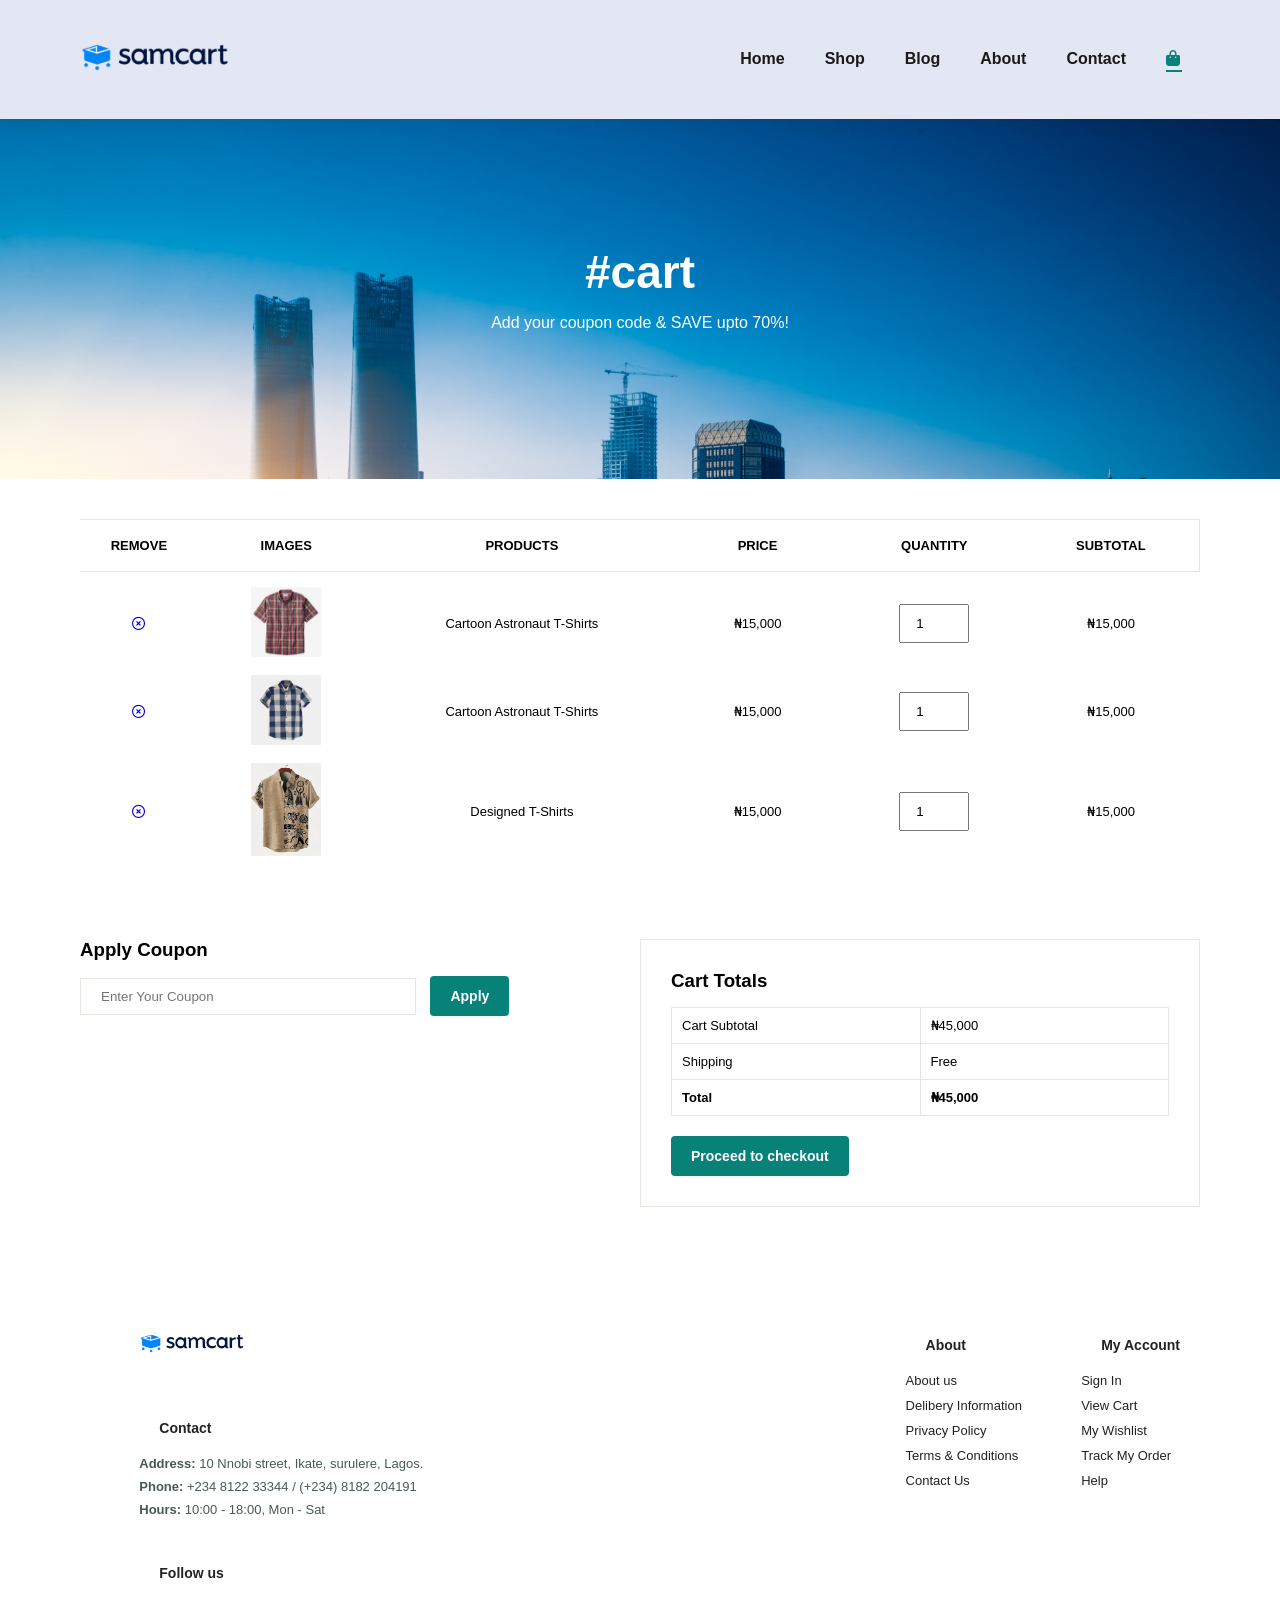
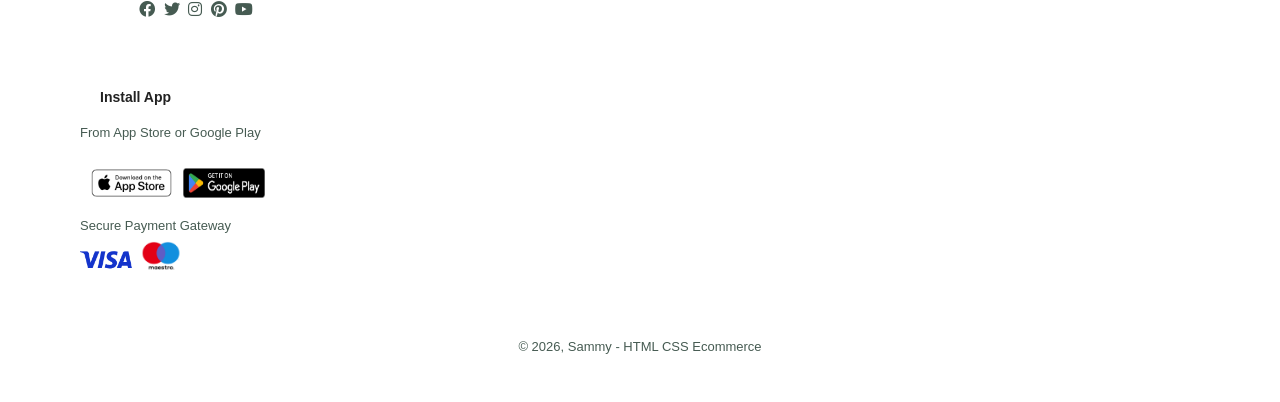
<file: cart.html>
<!DOCTYPE html>
<html lang="en">

<head>
 <meta charset="UTF-8">
 <meta name="viewport" content="width=device-width, initial-scale=1.0">
 <title>Ecommerce Website</title>
 <link rel="stylesheet" href="style.css">
 <link rel="stylesheet" href="https://cdnjs.cloudflare.com/ajax/libs/font-awesome/6.0.0/css/all.min.css" />
 <link rel="stylesheet" href="img/logo.png" type="image/x-icon">
</head>

<body>
 <section id="header">
  <a href="#"><img src="/img/logo.png" class="logo" width="150" alt=""></a>

  <div>
   <ul id="navbar">
    <li><a href="index.html">Home</a></li>
    <li><a href="shop.html">Shop</a></li>
    <li><a href="blog.html">Blog</a></li>
    <li><a href="about.html">About</a></li>
    <li><a href="contact.html">Contact</a></li>
    <li><a class="active" href="cart.html"><i class="fa-solid fa-bag-shopping"></i></a></li>
    <a href="#" id="close"><i class="fa-solid fa-xmark"></i></a>
   </ul>
  </div>
  <div id="mobile">
   <i id="bar" class="fa-solid fa-bars"></i>
  </div>
 </section>

 <section id="page-header" class="about-header">
  <h2>#cart</h2>
  <p>Add your coupon code & SAVE upto 70%!</p>
 </section>

 <section id="cart" class="section-p1">
  <table width="100%">
   <thead>
    <tr>
     <td>Remove</td>
     <td>Images</td>
     <td>Products</td>
     <td>Price</td>
     <td>Quantity</td>
     <td>Subtotal</td>
    </tr>
   </thead>
   <tbody>
    <tr>
     <td><a href="#"><i class="fa-regular fa-circle-xmark"></i></a></td>
     <td><img src="img/p3.png" alt=""></td>
     <td>Cartoon Astronaut T-Shirts</td>
     <td>₦15,000</td>
     <td><input type="number" value="1"></td>
     <td>₦15,000</td>
    </tr>
    <tr>
     <td><a href="#"><i class="fa-regular fa-circle-xmark"></i></a></td>
     <td><img src="img/p6.png" alt=""></td>
     <td>Cartoon Astronaut T-Shirts</td>
     <td>₦15,000</td>
     <td><input type="number" value="1"></td>
     <td>₦15,000</td>
    </tr>
    <tr>
     <td><a href="#"><i class="fa-regular fa-circle-xmark"></i></a></td>
     <td><img src="img/p14.png" alt=""></td>
     <td>Designed T-Shirts</td>
     <td>₦15,000</td>
     <td><input type="number" value="1"></td>
     <td>₦15,000</td>
    </tr>
   </tbody>
  </table>
 </section>

<section id="cart-add" class="section-p1">
 <div id="coupon">
  <h3>Apply Coupon</h3>
  <div>
   <input type="text" placeholder="Enter Your Coupon">
   <button class="normal">Apply</button>
  </div>
 </div>

 <div id="subtotal">
  <h3>Cart Totals</h3>
  <table>
   <tr>
    <td>Cart Subtotal</td>
    <td>₦45,000</td>
   </tr>
   <tr>
    <td>Shipping</td>
    <td>Free</td>
   </tr>
   <tr>
    <td><strong>Total</strong></td>
    <td><strong>₦45,000</strong></td>
   </tr>
  </table>
  <button class="normal">Proceed to checkout</button>
 </div>
</section>

 <footer class="section-p1">
  <div>

  </div>
  <div class="col">
   <img class="logo" src="img/logo.png" alt="" width="15%">
   <h4>Contact</h4>
   <p><strong>Address:</strong> 10 Nnobi street, Ikate, surulere, Lagos.</p>
   <p><strong>Phone:</strong> +234 8122 33344 / (+234) 8182 204191 </p>
   <p><strong>Hours:</strong> 10:00 - 18:00, Mon - Sat</p>
   <div class="follow">
    <h4>Follow us</h4>
    <div class="icon">
     <i class="fa-brands fa-facebook"></i>
     <i class="fa-brands fa-twitter"></i>
     <i class="fa-brands fa-instagram"></i>
     <i class="fa-brands fa-pinterest"></i>
     <i class="fa-brands fa-youtube"></i>
    </div>
   </div>
  </div>

  <div class="col">
   <h4>About</h4>
   <a href="#">About us</a>
   <a href="#">Delibery Information</a>
   <a href="#">Privacy Policy</a>
   <a href="#">Terms & Conditions</a>
   <a href="#">Contact Us</a>
  </div>

  <div class="col">
   <h4>My Account</h4>
   <a href="#">Sign In</a>
   <a href="#">View Cart</a>
   <a href="#">My Wishlist</a>
   <a href="#">Track My Order</a>
   <a href="#">Help</a>
  </div>

  <div class="col install">
   <h4>Install App</h4>
   <p>From App Store or Google Play</p>
   <div class="row">
    <img src="img/app.png" alt="" width="50%" height="70px">
    <img src="img/googleplay.png" alt="" width="40%" height="30px">
   </div>
   <p>Secure Payment Gateway</p>
   <div>
    <img src="img/visa.png" alt="" width="40%">
    <img src="img/maestro.png" alt="" width="30%" height="60%">
   </div>
  </div>

  <div class="copyright">
   <p>&copy; 2026, Sammy - HTML CSS Ecommerce</p>
  </div>
 </footer>

 <script src="script.js"></script>
</body>

</html>
</file>
<file: style.css>
@import url();
* {
 margin: 0;
 padding: 0;
 box-sizing: border-box;
 font-family: 'Spartan', sans-serif;
}

h1 {
 font-size: 50px;
 line-height: 64px;
 color: #222;
}

h2 {
 font-size: 46px;
 line-height: 54px;
 color: #222;
}

h4 {
 font-size: 20px;
 color: #222;
}

h6 {
 font-weight: 700;
 font-size: 12px;
}

p {
 font-size: 16px;
 color: #465b52;
 margin: 15px 0 20px 0;
}

.section-p1 {
 padding: 40px 80px;
}

.section-m1 {
 margin: 40px 0;
}

button.normal{
  font-size: 14px;
  font-weight: 600;
  padding: 15px 30px;
  color: #000;
  background-color: #fff;
  border-radius: 4px;
  cursor: pointer;
  border: none;
  outline: none;
  transition: 0.2s;
}

button.white {
  font-size: 13px;
  font-weight: 600;
  padding: 11px 18px;
  color: #fff;
  background-color: transparent;
  cursor: pointer;
  border: 1px solid #fff;
  outline: none;
  transition: 0.2s;
}

body {
 width: 100%;
 margin: 0;
}

/* Header Start */

#header {
 display: flex;
 align-items: center;
 justify-content: space-between;
 padding: 20px 80px;
 background: #E3E6F3;
 box-shadow: 0 5px 15px rgba(0, 0, 0, 0.06);
 z-index: 999;
 position: sticky;
 top: 0;
 left: 0;
}

#navbar {
 display: flex; 
 align-items: center;
 justify-items: center;
}

#navbar li{
 list-style: none;
 padding: 0 20px;
 position: relative;
}

#navbar li a{
 text-decoration: none;
 font-size: 16px;
 font-weight: 600;
 color: #1a1a1a;
 transition: 0.3s ease;
}

#navbar li a:hover,
#navbar li a.active { 
 color: #088178;  
}

#navbar li a.active::after,
#navbar li a:hover::after {
 content: "";
 width: 30%;
 height: 2px;
 background: #088178;
 position: absolute;
 bottom: -4px;
 left: 20px;
}

#mobile{  /* For hamburger not to show on larger screen */
  display: none;
  align-items: center;
}

#close{  /* For the close button not to show on larger screen */
  display: none;
}


/* Home Page */
#hero{
 background-image: url("img/hero1.png");
 height:90vh;
 width: 100%;
 background-size: cover;
 /* background-position: top 25% right 0; */
 background-position: 50px 0px;
 padding: 0 80px;
 display: flex;
 flex-direction: column;
 align-items: flex-start;
 justify-content: center;
 background-color: #E3E6F3;
}

#hero h4 {
 padding-bottom: 15px;
}

#hero h1 {
 color: #088178;
}

#hero button {
 background-image: url(img/button.png);
 background-color: transparent;
 color: #088178;
 border: 0;
 padding: 14px 80px 14px 65px;
 background-repeat: no-repeat;
 cursor: pointer;
 font-weight: 700;
 font-size: 15px;
}

#feature{
 display: flex;
 text-align: center;
 justify-content: space-between;
 flex-wrap: wrap;
}

#feature .fe-box {
 width: 180px;
 text-align: center;
 padding: 25px;
 box-shadow: 20px 20px 34px rgba(0 0  0 / 3%);
 border: 1px solid #cce7d0;
 border-radius: 4px;
 margin: 15px 0;
}

#feature .fe-box:hover{
 box-shadow: 10px 10px 54px rgba(70, 62, 221, 0.1);
}

#feature .fe-box h6 {
 display: inline-block;
 padding: 9px 8px 6px 8px;
 line-height: 1;
 border-radius: 4px;
 color: #088178;
 background-color: #fddde4;
}

#feature .fe-box:nth-child(2) h6{
 background-color: #cdebbc;
}

#feature .fe-box:nth-child(3) h6{
 background-color: #a8d5f4;
}

#feature .fe-box:nth-child(4) h6{
 background-color: #c7d1f7;
}
#feature .fe-box:nth-child(5) h6{
 background-color: #dbb1c4;
}
#feature .fe-box:nth-child(6) h6{
 background-color: #f9f4d4;
}

#feature .fe-box img {
 width: 100%;
 margin-bottom: 10px;
}

#product1 {
 text-align: center;
}

#product1 .pro-container{
  display: flex;
  justify-content: space-between;
  padding-top: 20px;
  flex-wrap: wrap;
}

#product1 .pro {
 width: 23%;
 min-width: 250px;
 padding: 10px 12px;
 border: 1px solid #cce7d0;
 border-radius: 20px;
 cursor: pointer;
 box-shadow: 20px 20px 30px rgba(0, 0, 0, 0.02);
 margin: 15px 0;
 transition: 0.2s ease;
 position: relative;
}

#product1 .pro:hover {
   box-shadow: 20px 20px 30px rgba(0, 0, 0, 0.06);
}

#product11 .pro img{
 width: 100%;
 border-radius: 20px;
}

#product1 .pro .des{
 text-align: start;
 padding: 10px 0;
} 

#product1 .pro .des span{
 color: #606063;
 font-size: 12px; 
}

#product1 .pro .des h5 {
  padding: 3px;
  color: #1a1a1a;
  font-size: 14px;
}

#product1 .pro .des i{
  font-size: 20px;
  color: rgb(228, 181, 25);
}

#product1 .pro .des h4{
  padding: 7px;
  font-size: 15px;
  font-weight: 700;
  color: #088178;
}

#product1 .pro .cart{
  width: 40px;
  height: 40px;
  line-height: 40px;
  border-radius: 50px; 
  background-color: #e8f6ea;
  /* font-weight: 500; */
  color: #088178;
  border: 1px solid #cce7d0;
  position: absolute;
  bottom: 20px;
  right: 10px;

}

#banner{
  display: flex;
  flex-direction: column;
  justify-content: center;
  align-items: center;
  text-align: center;
  background-image: url("img/news.png");
  width: 100%;
  height: 40vh;
  background-size: cover;
  background-position: center;
}

#banner h4{
  color: #fff;
  font-size: 16px;
}

#banner h2{
  color: #fff;
  font-size: 30px;
  padding: 10px 0;
}

#banner h2 span{
  color: #ef3636;
}

#banner button:hover{
  background: #088178;
  columns: #fff;
}

#sm-banner{
  display: flex;
  justify-content: space-between;
}

#sm-banner .banner-box{
  display: flex;
    flex-direction: column;
    justify-content: center;
    align-items: flex-start;
    background-image: url("img/yl.png"); /* change img */
    min-width: 50%;
    height: 50vh;
    background-size: cover;
    background-position: center;
    padding: 30px;
    margin-right: 1rem;
}

#sm-banner .banner-box2{
  background-image: url("/img/summer.png"); /* change img */
}

#sm-banner h4{
  color: #fff;
  font-size: 20px;
  font-weight: 300;
}

#sm-banner h2{
  color: #fff;
  font-size: 28px;
  font-weight: 800;
}

#sm-banner span {
  color: #fff;
  font-size: 14px;
  font-weight: 500;
  padding-bottom: 15px;
}

#sm-banner .banner-box:hover button{
  background-color: #088178;
  border: 1px solid #088178;
}

#banner3 {
  display: flex;
  justify-content: space-between;
  flex-wrap: wrap;
  padding: 0 90px;
}

#banner3 .banner-box {
  display: flex;
  flex-direction: column;
  justify-content: center;
  align-items: flex-start;
  background-image: url("img/bg1.png"); /* change img */
  min-width: 30%;
  height: 30vh;
  background-size: cover;
  background-position: center;
  padding: 20px;
  margin-bottom: 20px;
}

#banner3 .banner-box2{
  background-image: url("img/b4.png");  /* change img */
}

#banner3 .banner-box3{
  background-image: url("img/shop.png");  /* change img */
}


#banner3 h2 {
  color: #fff;
  font-weight: 900;
  font-size: 22px;
}

.row{
  display: flex;
  align-items: center;
}

#newsletter {
  display: flex;
  justify-content: space-between;
  flex-wrap: wrap;
  align-items: center;
  background-image: url("img/.png");
  background-repeat: no-repeat;
  background-position: 20% 30%;
  background-color: #041e42;
}

#newsletter h4{
  font-size: 22px;
  font-weight: 700;
  color: #fff;
}

#newsletter p {
  font-size: 14px;
  font-weight: 600;
  color: #818ea0;
}

#newsletter p span{
  color: #ffbd27;
}

#newsletter .form {
  display: flex;
  width: 40%;
}

#newsletter input {
  height: 3.125rem;
  padding: 0 1.25em;
  font-size: 14px;
  width: 100%;
  border: 1px solid transparent;
  border-radius: 4px;
  outline: none;
  border-top-right-radius: 0;
  border-bottom-right-radius: 0;
}

#newsletter button {
  background-color: #088178;
  color: #fff;
  white-space: nowrap;
  border-top-left-radius: 0;
  border-bottom-left-radius: 0;
}

footer{
  display: flex;
  flex-wrap: wrap;
  justify-content: space-between;
  row-gap: 30px
}

footer .col{
  display: flex;
  flex-direction: column;
  align-items: flex-start;
  column-gap: 30px;
  margin-bottom: 20px;
}

footer .logo{
  margin-bottom: 30px; 
}

footer h4{
  font-size: 14px;
  padding: 20px;
}

footer p{
  font-size: 13px;
  margin: 0 0 8px 0;
}

footer a{
  font-size: 13px;
  text-decoration: none;
  color: #222;
  margin-bottom: 10px;
}

footer .follow{
  margin-top: 20px;
}

footer .follow i{
  color: #465b52;
  padding-right: 4px;
  cursor: pointer; 
}

.copyright {
  align-items: start;
}

footer.intall img{
  margin: 10px 0 15px 0;
}

footer .follow i:hover,
footer a:hover{
  color: #088178;
}

footer .copyright{
  width: 100%;
  text-align: center;
}

/* Shop Page */
#page-header{
  background-image: url("img/news.png");
  width: 100%;
  height: 40vh;
  background-size: cover;
  display: flex;
  justify-content: center;
  text-align: center;
  flex-direction: column;
  padding: 14px;
}

#page-header h2,
#page-header p{
  color: #fff;
}

#pagination{
  text-align: center;
}

#pagination a{
  text-decoration: none;
  background-color: #088178;
  padding: 15px 20px;
  border-radius: 4px;
  color: #fff;
  font-size: 600;
}

#pagination a i{
  font-size: 16px;
  font-weight: 600;
}

/* Single Product */

#prodetails{
  display: flex;
  margin-top: 20px;
}

#prodetails .single-pro-image {
  width: 40%;
  margin-right: 50px;
}

.small-img-group {
  display: flex;
  justify-content: space-between;
}

.small-img-col {
  flex-basis: 24%;
  cursor: pointer;
}

#prodetails .single-pro-details{
  width: 50%;
  padding-top: 30px;
}

#prodetails .single-pro-details h4{
  padding: 40px 0 20px 0;
}
#prodetails .single-pro-details h2{
  font-size: 26px;
}
#prodetails .single-pro-details select{
  display: block;
  padding: 5px 10px;
  margin-bottom: 10px;
}

#prodetails .single-pro-details input{
  width: 50px;
  height: 47px;
  padding-left: 10px;
  font-size: 16px;
  margin-right: 10px;
}

#prodetails .single-pro-details input:focus{
  outline: none;
}

#prodetails .single-pro-details button{
  background-color: #088178;
  color: #fff;
}

#prodetails .single-pro-details span{
  line-height: 25px;
}

/* Blog Page */
#page-header.blog-header{
  background-image: url("img/blogheader.png");
}

#blog{
  padding: 150px 150px 0 150px;
}

#blog .blog-box{
  display: flex;
  align-items: center;
  width: 100%;
  position: relative;
  padding-bottom: 90px;
}

#blog .blog-img{
  width: 50%;
  margin-right: 40px;
}

#blog img{
  width: 100%;
  height: 300px;
  object-fit: cover;
}

#blog .blog-details {
  width: 50%;
}

#blog .blog-details a {
  text-decoration: none;
  font-size: 11px;
  color: #000;
  font-weight: 700;
  position: relative;
  transition: 0.3s;
}

#blog .blog-details a::after {
  content: "";
  width: 50px;
  height: 1px;
  background-color: #000;
  position: absolute;
  top: 4px;
  right: -60px;
}

#blog .blog-details a:hover {
  color: #088178;
}

#blog .blog-details a:hover::after{
  background-color: #088178;
}

#blog .blog-box h1{
  position: absolute;
  top: -40px;
  left: 0;
  font-size: 70px;
  font-weight: 700;
  color: #c9cbce;
  z-index: -9;
}

/* About Page */
#page-header.about-header {
  background-image: url("img/aboutheader.png");
}

#about-head{
  display: flex;
  align-items: center;
}

#about-head img{
  width: 50%;
  height: auto;
}

#about-head div{
  padding-left: 40px;
}

#about-app{
  text-align: center;
}

#about-app .images {
  width: 70%;
  height: 100%;
  margin: 30px auto 0 auto;
  justify-content: space-between;
}

/* #about-app .images video {
  width: 100%;
  height: 100%;
  border-radius: 20px;
} */

/* Contact Page */

#contact-details{
  display: flex;
  align-items: center;
  justify-content: space-between;
}

#contact-details .details{
  width: 40%;
}

#contact-details .details span,
#form-details form span{
  font-size: 12px;
}

#contact-details .details h2,
#form-details form h2{
  font-size: 26px;
  line-height: 35px;
  padding: 20px 0;
}

#contact-details .details h3{
  font-size: 16px;
  padding-bottom: 15px;
}

#contact-details .details li{
  list-style: none;
  display: flex;
  padding: 10px 0;
}

#contact-details .details li i{
  font-size: 14px;
  padding-right: 22px;
}

#contact-details .details li p{
  margin: 0;
  font-size: 14px;
}

#contact-details .map{
  width: 55%;
  height: 400px;
}

#contact-details .map iframe{
  width: 100%;
  height: 100%;
}

#form-details{
  display: flex;
  justify-content: space-between;
  margin: 30px;
  padding: 80px;border: 1px solid #e1e1e1;
}

#form-details form{
  width: 65%;
  display: flex;
  flex-direction: column;
  align-items: flex-start;
}

#form-details form input,
#form-details form textarea {
  width: 100%;
  padding: 12px 15px;
  outline: none;
  margin-bottom: 20px;
  border: 1px solid #e1e1e1;
}

#form-details form button{
  background-color: #088178;
  color: #fff;
}

#form-details .people div{
  padding-bottom: 25px;
  display: flex;
  align-items: flex-start;
}

#form-details .people div img{
  width: 65px;
  height: 65px;
  object-fit: cover;
  margin-right: 15px;
}

#form-details .people div p{
  margin: 0;
  font-size: 13px;
  line-height: 25px;
}

#form-details .people div p span{
  display: block;
  font-size: 16px;
  font-weight: 600;
  color: #000;
}

/* Cart Page */

#cart {
  overflow: auto;
}

#cart table{
  width: 100%;
  border-collapse: collapse;
  table-layout: fixed;
  white-space: nowrap;
}

#cart table img{
  width: 70px;
}

#cart table td:nth-child(1){
  width: 100px;
  text-align: center;
}
#cart table td:nth-child(2){
  width: 150px;
  text-align: center;
}
#cart table td:nth-child(3){
  width: 250px;
  text-align: center;
}
#cart table td:nth-child(4),
#cart table td:nth-child(5),
#cart table td:nth-child(6){
  width: 150px;
  text-align: center;
}

#cart table td:nth-child(5) input{
  width: 70px;
  padding: 10px 5px 10px 15px;
}

#cart table thead{
  border: 1px solid #e2e9e1;
  border-left: none;
  border-radius: none;
}

#cart table thead td{
  font-weight: 700;
  text-transform: uppercase;
  font-size: 13px;
  padding: 18px 0;
}

#cart table tbody tr td {
  padding-top: 15px;
}

#cart table tbody td{
  font-size: 13px;
}

#cart-add {
  display: flex;
  flex-wrap: wrap;
  justify-content: space-between;
}

#coupon{
  width: 50%;
  margin-bottom: 30px;
}

#coupon h3,
#subtotal h3 {
  padding-bottom: 15px;
}

#coupon input{
  padding: 10px 20px;
  outline: none;
  width: 60%;
  margin-right: 10px;
  border: 1px solid #e2e9e1;
}

#coupon button,
#subtotal button {  
  background-color: #088178;
  color: #fff;
  padding: 12px 20px;
}

#subtotal {
  width: 50%;
  margin-bottom: 30px;
  border: 1px solid #e2e9e1;
  padding: 30px;
}

#subtotal table {
  border-collapse: collapse;
  width: 100%;
  margin-bottom: 20px;
}

#subtotal table td {
  width: 50%;
  border: 1px solid #e2e9e1;
  padding: 10px;
  font-size: 13px;
}

/* Start Media Query */

@media (max-width:799px) {
  .section-p1 {
      padding: 40px 40px;
    }
  #navbar {
      display: flex;
      flex-direction: column;
      align-items: flex-start;
      justify-items: flex-start;
      position: fixed;
      top: 0;
      right: -300px;
      height: 100vh;
      width: 300px;
      background-color: #E3E6F3;
      box-shadow: 0 40px 60px rgba(0, 0, 0, 0.1);
      padding: 80px 0 0 10px;
      transition: 0.3s;
    }
    #navbar.active {
      right: 0px;
    }

    #navbar li{
       margin-bottom: 25px;
    }
    #mobile {
       display: flex;
       align-items: center;
    }
     #mobile i {
       color: #1a1a1a;
       font-size: 24px;
       padding-left: 20px;
    }

     #close { /* to close navbar. To postion it and all */
       display: initial;
       position: absolute;
       top: 30px;
       left: 30px;
       color: #222;
       font-size: 24px;
    }

     #hero {
       height: 90vh;
       padding: 0 80px;
       background-position: top 30% right 60%;
    }

     #feature {
       justify-content: center;
    }
     #feature .fe-box {
        margin: 15px 15px;
    }
     #product1 .pro-container {
        justify-content: center;
    }
     #product1 .pro {
        margin: 15px;
    }
     #banner {
        height: 20vh;
    }
      #sm-banner {
        display: block;
    }
     #sm-banner .banner-box {
        min-width: 50%;
        height: 30vh;
    }
      #banner3 {
        padding: 0 40px;
    }
      #banner3 .banner-box {
        width: 28%;
    }
      #newsletter .form {
        width: 70%;
    }

    /* Contact Page */

#form-details {
  padding: 40px;
}

#form-details form {
  width: 50%;
}

}

@media (max-width: 477px) {
  .section-p1 {
      padding: 20px;
    }
  #header {
      padding: 10px 30px;
    }
        h1 {
          font-size: 38px;
        }
   h2 {
      font-size: 32px;
    }
  #hero {
      padding: 0 20px;
      background-position: 55%;
    }
        #feature {
          justify-content: space-between;
        }
        #feature .fe-box {
          width: 155px;
          margin: 0 0 15px 0;
        }
        #product1 .pro {
          width: 100%;
        }
        #banner {
          height: 30vh;
        }
        #sm-banner .banner-box {
          height: 40vh;
        }
        #sm-banner .banner-box2 {
          margin-top: 20px;
        }
        #banner3 {
          padding: 0 20px; 
        }
        #banner3 .banner-box {
          width: 100%;
        }
         #newsletter {
          padding: 40px 20px;
        }
        #newsletter .form {
          width: 100%;
        }

        /* Single Product */
        #prodetails {
            display: flex;
            flex-direction: column;
         }
        #prodetails .single-pro-image {
            width: 100%;
            margin-right: 0px;
          }
        #prodetails .single-pro-details {
            width: 100%;
          }

          /* Blog Page */
#blog {
  padding: 100px 20px 0 20px;
}

#blog .blog-box {
  display: flex;
  flex-direction: column;
  align-items: flex-start;
}
#blog .blog-img {
  width: 100%;
  margin-right: 0px;
  margin-bottom: 30px;
}
#blog .blog-details {
  width: 100%;
}

/* About Page */

#about-head {
  flex-direction: column;
}

#about-head img{
  width: 100%;
  margin-bottom: 20px;
}

#about-head div {
  padding-left: 0px;
}

#about-app .images {
  width: 100%;
}

/* Contact Page */
#contact-details {
  flex-direction: column;
}

#contact-details .details {
  width: 100%;
  margin-bottom: 30px;
}

#contact-details .map {
  width: 100%;
}

#form-details {
  margin: 10px;
  padding: 30px 10px;
  flex-wrap: wrap;
}

#form-details form {
  width: 100%;
  margin-bottom: 30px;
}

/* Cart Page */

#cart-add {
  flex-direction: column;
}

#coupon {
  width: 100%;
}

#subtotal {
  width: 100%;
  padding: 20px;
}

}
</file>
